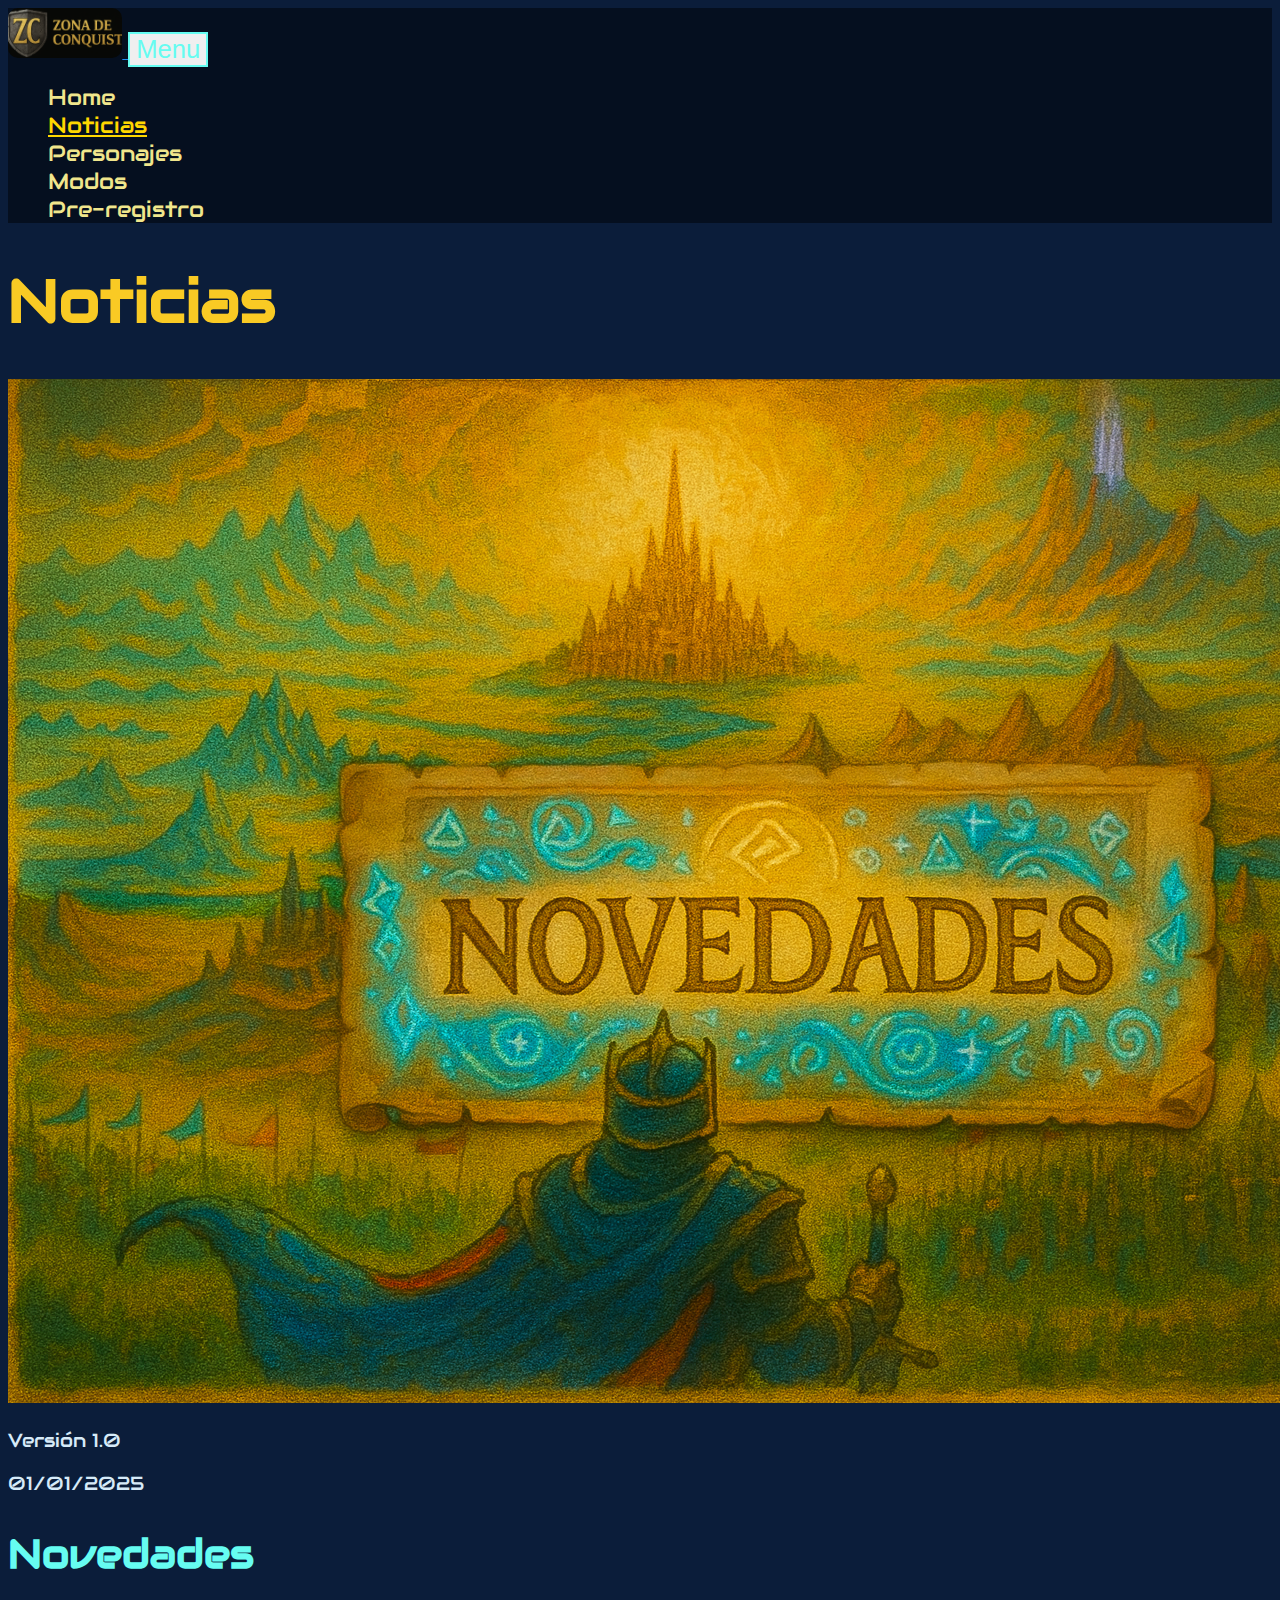
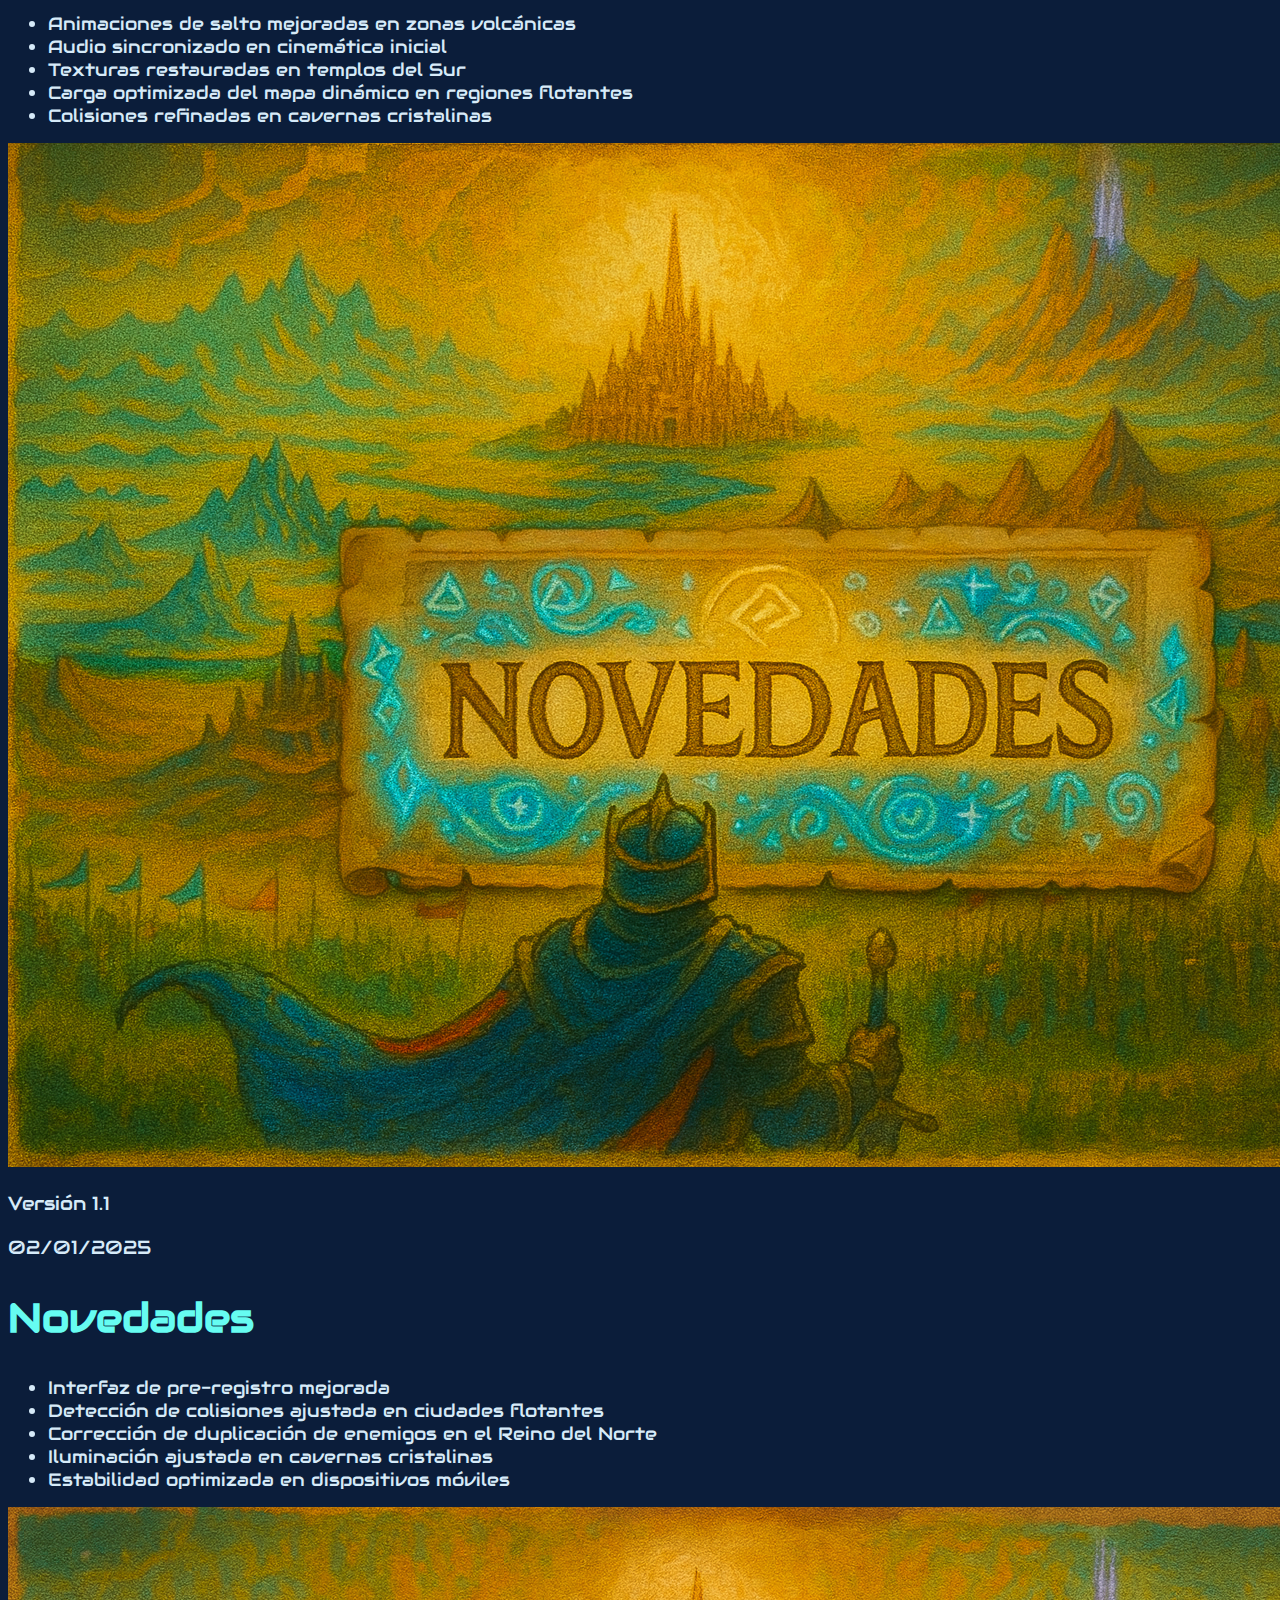
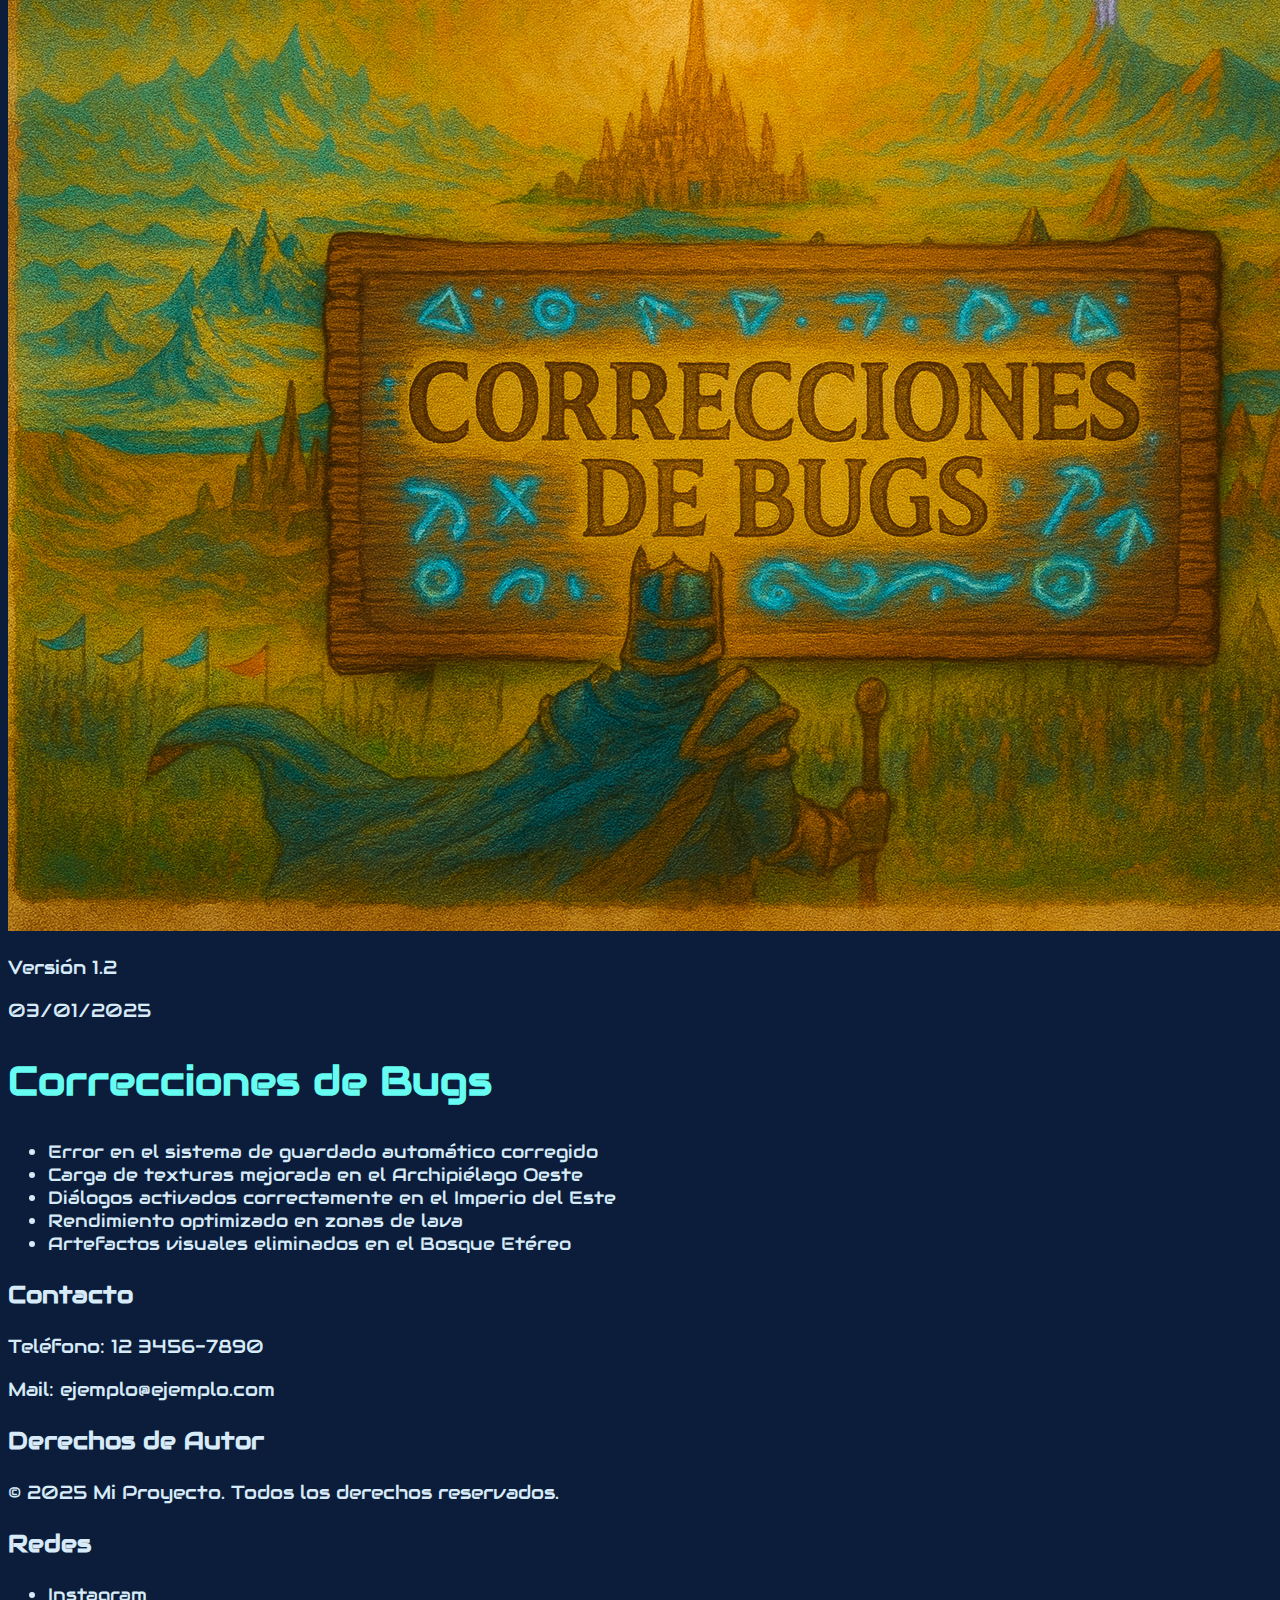
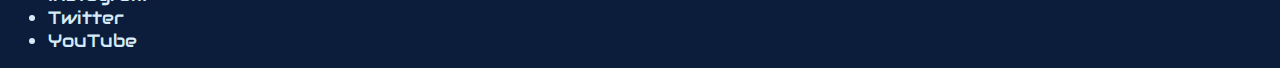
<file: pages/noticia.html>
<!DOCTYPE html>
<html lang="en">
    <head>
        <meta charset="UTF-8" />
        <meta name="viewport" content="width=device-width, initial-scale=1.0" />
        <!-- BOOTSTRAP CSS -->
        <link
            href="https://cdn.jsdelivr.net/npm/bootstrap@5.3.8/dist/css/bootstrap.min.css"
            rel="stylesheet"
            integrity="sha384-sRIl4kxILFvY47J16cr9ZwB07vP4J8+LH7qKQnuqkuIAvNWLzeN8tE5YBujZqJLB"
            crossorigin="anonymous"
        />
        <!-- CSS -->
        <link rel="stylesheet" href="../styles/style.css" />
        <title>Noticia</title>
    </head>
    <body>
        <header>
            <!-- Barra de navegacion -->
            <nav class="navbar navbar-expand-lg nav-oscura">
                <div class="container-fluid">
                    <a class="navbar-brand" href="#">
                        <img src="../assets/img/logo.png" alt="" class="img-fluid logo-nav" />
                    </a>
                    <button
                        class="navbar-toggler menu-button-text"
                        type="button"
                        data-bs-toggle="collapse"
                        data-bs-target="#navbarNav"
                        aria-controls="navbarNav"
                        aria-expanded="false"
                        aria-label="Toggle navigation"
                    >
                        <span>Menu</span>
                    </button>
                    <div class="collapse navbar-collapse" id="navbarNav">
                        <ul class="navbar-nav ms-auto">
                            <li class="nav-item">
                                <a class="nav-link" aria-current="page" href="../index.html">Home</a>
                            </li>
                            <li class="nav-item">
                                <a class="nav-link active" href="#">Noticias</a>
                            </li>
                            <li class="nav-item">
                                <a class="nav-link" href="./personajes.html">Personajes</a>
                            </li>
                            <li class="nav-item">
                                <a class="nav-link" href="./modos.html">Modos</a>
                            </li>
                            <li class="nav-item">
                                <a class="nav-link" href="./pre-registro.html">Pre-registro</a>
                            </li>
                        </ul>
                    </div>
                </div>
            </nav>
        </header>
        <main>
            <h1>Noticias</h1>

            <div class="card mb-3 color-fondo">
                <div class="row g-0">
                    <div class="col-md-4">
                        <img src="../assets/img/novedades.png" class="img-fluid rounded-start" alt="..." />
                    </div>
                    <div class="col-md-8">
                        <div class="card-body contenedor-noticia">
                            <div class="info-version">
                                <p>Versión 1.0</p>
                                <p>01/01/2025</p>
                            </div>
                            <h2>Novedades</h2>
                            <ul>
                                <li>Animaciones de salto mejoradas en zonas volcánicas</li>
                                <li>Audio sincronizado en cinemática inicial</li>
                                <li>Texturas restauradas en templos del Sur</li>
                                <li>Carga optimizada del mapa dinámico en regiones flotantes</li>
                                <li>Colisiones refinadas en cavernas cristalinas</li>
                            </ul>
                        </div>
                    </div>
                </div>
            </div>
            <div class="card mb-3 color-fondo">
                <div class="row g-0">
                    <div class="col-md-4">
                        <img src="../assets/img/novedades.png" class="img-fluid rounded-start" alt="..." />
                    </div>
                    <div class="col-md-8">
                        <div class="card-body contenedor-noticia">
                            <div class="info-version">
                                <p>Versión 1.1</p>
                                <p>02/01/2025</p>
                            </div>
                            <h2>Novedades</h2>
                            <ul>
                                <li>Interfaz de pre-registro mejorada</li>
                                <li>Detección de colisiones ajustada en ciudades flotantes</li>
                                <li>Corrección de duplicación de enemigos en el Reino del Norte</li>
                                <li>Iluminación ajustada en cavernas cristalinas</li>
                                <li>Estabilidad optimizada en dispositivos móviles</li>
                            </ul>
                        </div>
                    </div>
                </div>
            </div>
            <div class="card mb-3 color-fondo">
                <div class="row g-0">
                    <div class="col-md-4">
                        <img src="../assets/img/correcciones-de-bug.png" class="img-fluid rounded-start" alt="..." />
                    </div>
                    <div class="col-md-8">
                        <div class="card-body contenedor-noticia">
                            <div class="info-version">
                                <p>Versión 1.2</p>
                                <p>03/01/2025</p>
                            </div>
                            <h2>Correcciones de Bugs</h2>
                            <ul>
                                <li>Error en el sistema de guardado automático corregido</li>
                                <li>Carga de texturas mejorada en el Archipiélago Oeste</li>
                                <li>Diálogos activados correctamente en el Imperio del Este</li>
                                <li>Rendimiento optimizado en zonas de lava</li>
                                <li>Artefactos visuales eliminados en el Bosque Etéreo</li>
                            </ul>
                        </div>
                    </div>
                </div>
            </div>
        </main>
        <footer class="footer-contenido">
            <div class="contacto">
                <h3>Contacto</h3>
                <p>Teléfono: 12 3456-7890</p>
                <p>Mail: ejemplo@ejemplo.com</p>
            </div>

            <div class="derechos">
                <h3>Derechos de Autor</h3>
                <p>© 2025 Mi Proyecto. Todos los derechos reservados.</p>
            </div>

            <div class="redes">
                <h3>Redes</h3>
                <div class="lista-redes">
                    <ul>
                        <li>Instagram</li>
                        <li>Twitter</li>
                        <li>YouTube</li>
                    </ul>
                </div>
            </div>
        </footer>
        <!-- BOOTSTRAP JS -->
        <script
            src="https://cdn.jsdelivr.net/npm/bootstrap@5.3.8/dist/js/bootstrap.bundle.min.js"
            integrity="sha384-FKyoEForCGlyvwx9Hj09JcYn3nv7wiPVlz7YYwJrWVcXK/BmnVDxM+D2scQbITxI"
            crossorigin="anonymous"
        ></script>
    </body>
</html>
</file>
<file: styles/style.css>
/* Fuente Audiowide */
@import url("https://fonts.googleapis.com/css2?family=Audiowide&family=Nunito:ital,wght@0,200..1000;1,200..1000&display=swap");
/* font-family: "Audiowide", sans-serif; */

body {
    font-family: "Audiowide", sans-serif;
    background-color: #0b1d3a;
}

h1 {
    font-size: 60px;
    color: #f9ca24;
}

h2 {
    font-size: 40px;
    color: #66fcf1;
}

h3 {
    font-size: 24px;
    color: #d6eaf8;
    font-weight: bold;
}

p {
    font-size: 19.2px;
    color: #d6eaf8;
}

a {
    font-size: 18px;
    color: #1f8ef1;
}

nav ul {
    list-style: none;
}

nav ul li a {
    color: #00b894;
    text-decoration: none;
}

li {
    color: #d6eaf8;
    font-size: 18px;
}

table {
    color: #d6eaf8;
}

th {
    background-color: #1f8ef1;
    color: #0b1d3a;
}

label {
    color: #a7bcf7;
    font-weight: bold;
}

.logo-nav {
    height: 50px;
    width: auto;
    border-radius: 10px;
}

.navbar-nav .nav-link {
    font-size: 1.4rem;
    color: #f0e68c;
}

.navbar-nav .nav-link.active {
    color: #ffd700;
}

.menu-button-text {
    color: #66fcf1;
    font-size: 1.6rem;
    border: 2px solid #66fcf1;
}

.nav-oscura {
    background-color: #050f1f;
}

.nav-link.active {
    text-decoration: underline;
}
</file>
